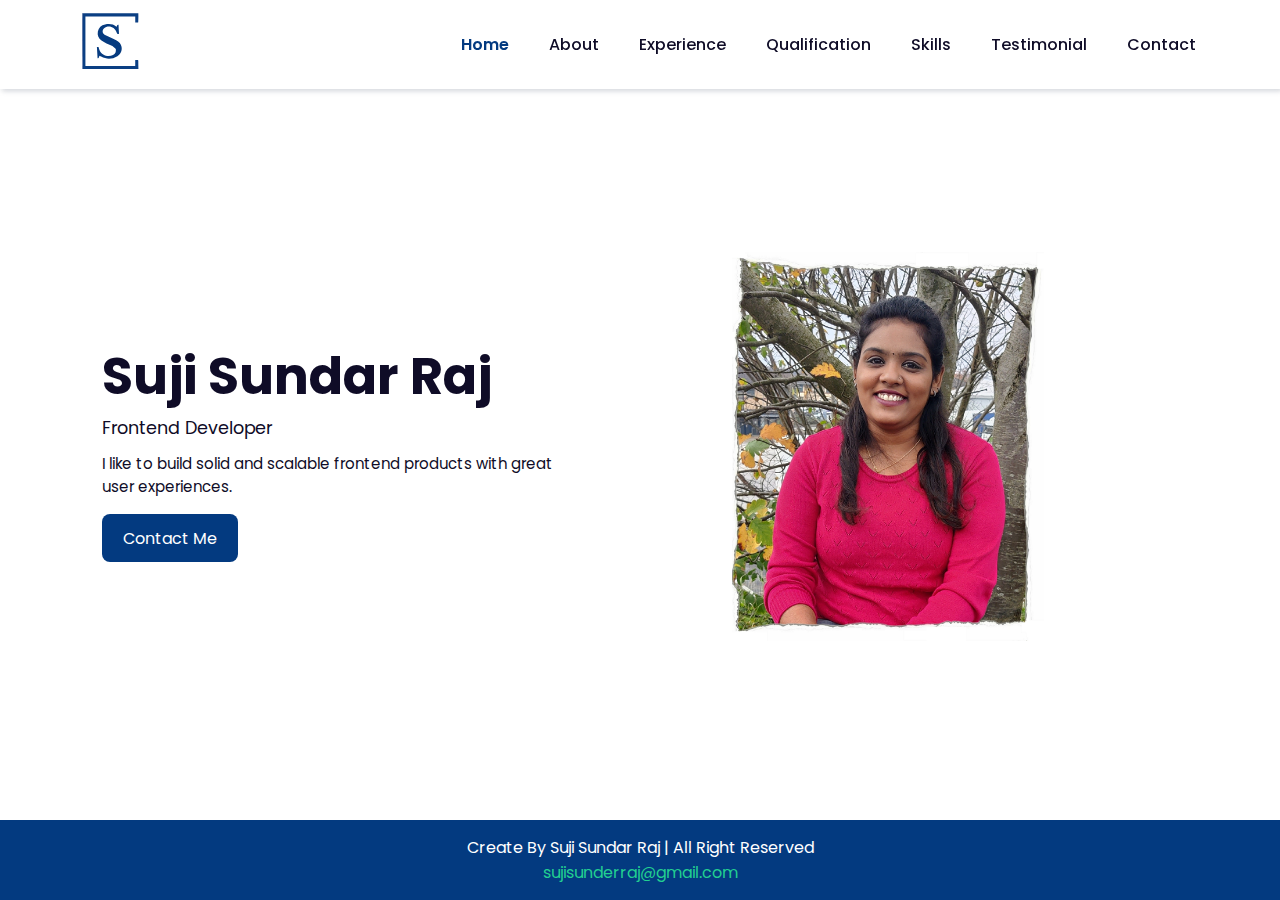
<file: index.html>
<!DOCTYPE html>
<html lang="en">
<head>
    <meta charset="UTF-8">
    <meta http-equiv="X-UA-Compatible" content="IE=edge">
    <meta name="viewport" content="width=device-width, initial-scale=1.0">
    <meta name="theme-color" content="#033a80">
    <title>Suji Sundar Raj Portfolio Website</title>
    <!-- Link To CSS -->
    <link rel="stylesheet" href="./css/style.css">
    <link rel="stylesheet" href="./css/animation.css">
    <link rel="stylesheet" href="https://cdnjs.cloudflare.com/ajax/libs/font-awesome/6.2.0/css/all.min.css" integrity="sha512-xh6O/CkQoPOWDdYTDqeRdPCVd1SpvCA9XXcUnZS2FmJNp1coAFzvtCN9BmamE+4aHK8yyUHUSCcJHgXloTyT2A==" crossorigin="anonymous" referrerpolicy="no-referrer" />
    <link rel="manifest" href="./manifest.json">
    <link rel="apple-touch-icon" href="./image/logo_svg.svg">
</head>

<body id="home">
    <!-- Navbar -->
    <header>
        <a href="./index.html">  <img src="./image/logo_svg.svg" class="logo" alt="logo"></a>
        <div class="bx bx-menu" id="menu-icon"><i class="fa fa-bars"></i> </div>
       <ul class="navbar">
            <li><a class="current_page_item" href="./index.html">Home</a></li>
            <li><a href="./about.html">About</a></li>
            <li><a href="./experience.html">Experience</a></li>
            <li><a href="./qualification.html">Qualification</a></li>
            <li><a href="./skill.html">Skills</a></li>
            <li><a href="./testimonial.html">Testimonial</a></li>
            <li><a  href="./contact.html">Contact</a></li>
        </ul>
    </header>
    <!-- Home -->
<div class="container">
    <section class="home" id="home-pg">
        <div class="home-img">
            <img src="./image/about.jpg" alt="suji">
        </div>
        <div class="home-text">
            <h1>Suji Sundar Raj</h1>
            <h2>Frontend Developer</h2>
            <p>I like to build solid and scalable frontend products with great user experiences.</p>
            <a href="./contact.html" class="btn">Contact Me</a>
        </div>
    </section>    
</div>
<!-- Footer -->
<!-- Copyright -->
<div class="copyright">
    <p>Create By Suji Sundar Raj | All Right Reserved</p>
    <p><span>sujisunderraj@gmail.com</span></p>
</div>
<!-- Link To JS -->
<script src="./js/test.js"></script>
<script src="./profilo-pwa.js"></script>
</body>

</html>
</file>
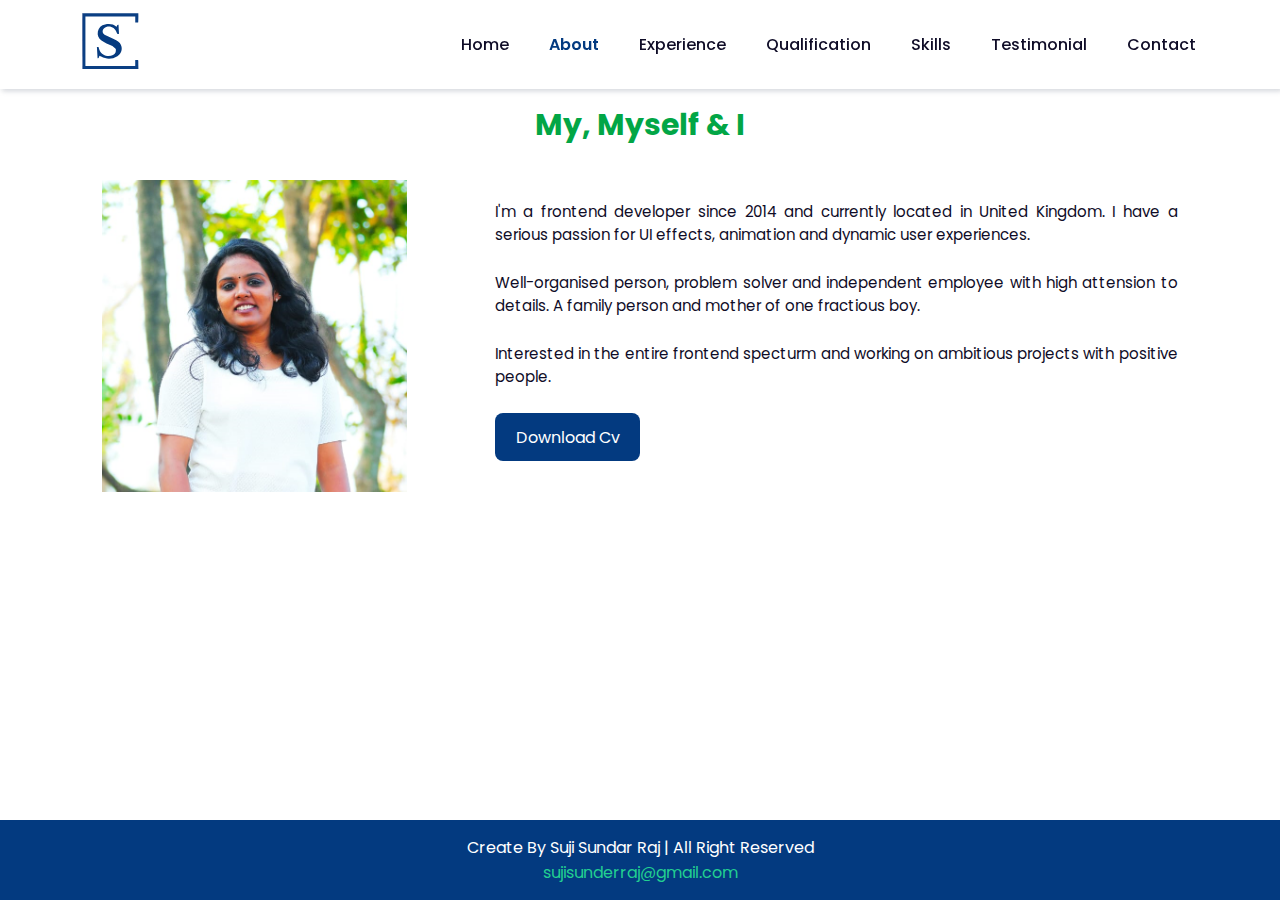
<file: about.html>
<!DOCTYPE html>
<html lang="en">
<head>
    <meta charset="UTF-8">
    <meta http-equiv="X-UA-Compatible" content="IE=edge">
    <meta name="viewport" content="width=device-width, initial-scale=1.0">
    <meta name="theme-color" content="#033a80">
    <title>Suji Sundar Raj Portfolio Website</title>
    <!-- Link To CSS -->
    <link rel="stylesheet" href="./css/style.css">
    <link rel="stylesheet" href="./css/animation.css">
    <link rel="stylesheet" href="https://cdnjs.cloudflare.com/ajax/libs/font-awesome/6.2.0/css/all.min.css" integrity="sha512-xh6O/CkQoPOWDdYTDqeRdPCVd1SpvCA9XXcUnZS2FmJNp1coAFzvtCN9BmamE+4aHK8yyUHUSCcJHgXloTyT2A==" crossorigin="anonymous" referrerpolicy="no-referrer" />
    <link rel="manifest" href="./manifest.json">
    <link rel="apple-touch-icon" href="./image/logo_svg.svg">
</head>
<body id="about">
    <!-- Navbar -->
    <header>
        <a href="./index.html">  <img src="./image/logo_svg.svg" class="logo" alt="logo"></a>
        <div class="bx bx-menu" id="menu-icon"><i class="fa fa-bars"></i> </div>
         <ul class="navbar">
            <li><a href="./index.html">Home</a></li>
            <li><a class="current_page_item" href="./about.html">About</a></li>
            <li><a href="./experience.html">Experience</a></li>
            <li><a href="./qualification.html">Qualification</a></li>
            <li><a href="./skill.html">Skills</a></li>
            <li><a href="./testimonial.html">Testimonial</a></li>
            <li><a href="./contact.html">Contact</a></li>
        </ul>
    </header>
     <!-- About -->
     <div class="container">
    <section class="about" id="about-sec">
        <div class="heading">
            <h2>My, Myself & I</h2>
        </div>
        <!-- About Content -->
        <div class="about-container">
            <div class="about-img">
                <img src="./image/img1.png" alt="about">
            </div>
            <div class="about-text">
                <p>I'm a frontend developer since 2014 and currently located in United Kingdom. I have a serious passion
                    for UI effects, animation and dynamic user experiences.</p>
                <br>
                <p>Well-organised person, problem solver and independent employee with high attension to details. A
                    family person and mother of one fractious boy.</p>
                <br>
                <p>Interested in the entire frontend specturm and working on ambitious projects with positive people.
                </p>
                <br>
                 <a href="./js/resume.pdf" onclick="downloadResume()" id="btnDownload" class="btn">Download Cv</a>
            </div>
        </div>
    </section>
 
</div>
<!-- Footer -->
<!-- Copyright -->
<div class="copyright">
    <p>Create By Suji Sundar Raj | All Right Reserved</p>
    <p><span>sujisunderraj@gmail.com</span></p>
</div>
<!-- Link To JS -->
<script src="./js/test.js"></script>
<script src="./profilo-pwa.js"></script>
</body>

</html>
</file>
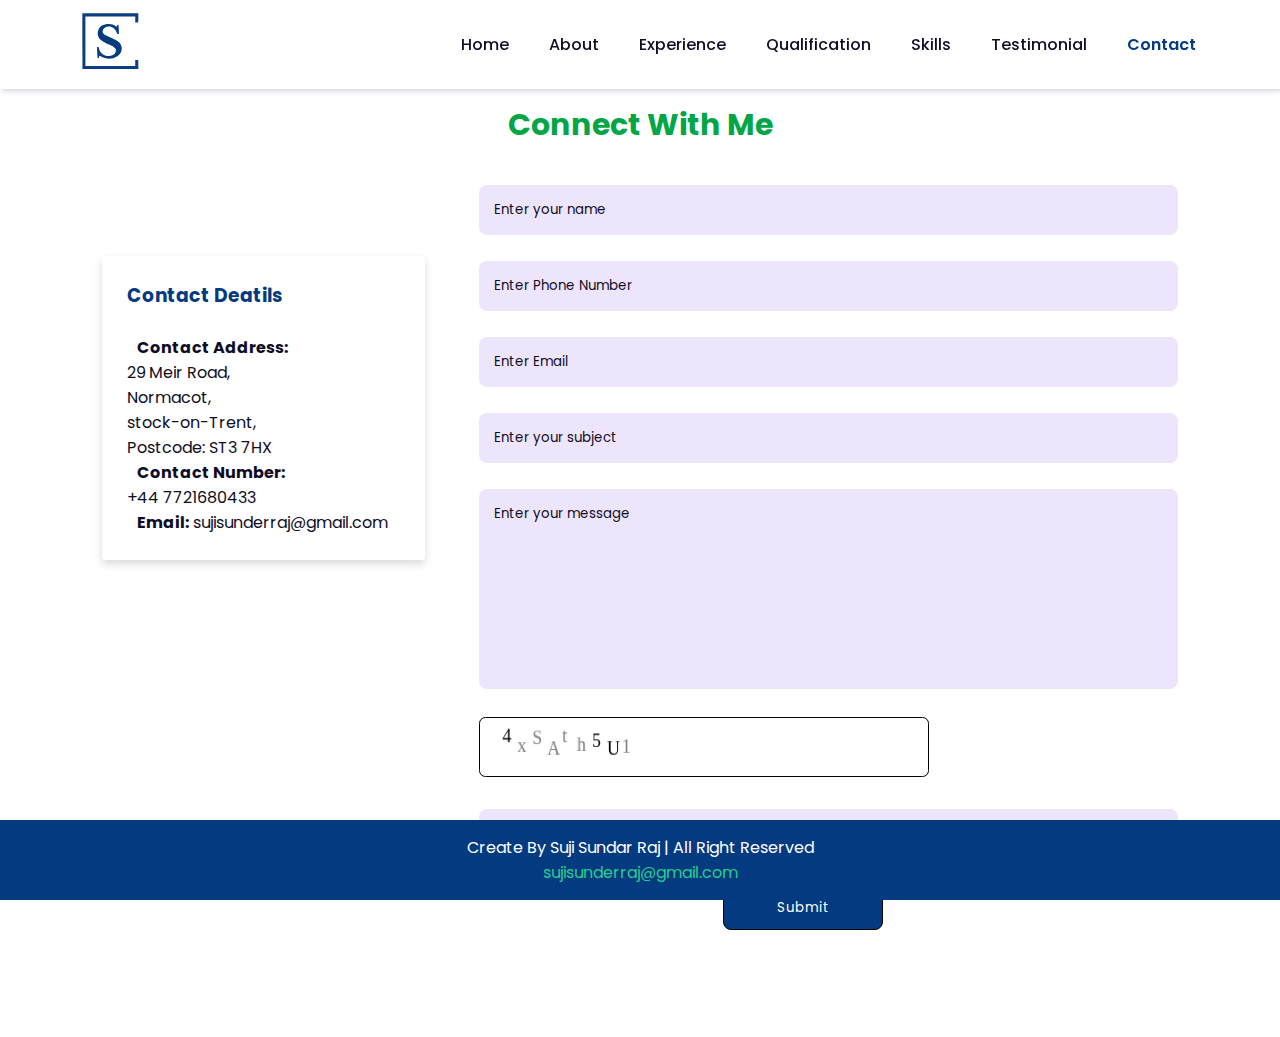
<file: contact.html>
<!DOCTYPE html>
<html lang="en">

<head>
    <meta charset="UTF-8">
    <meta http-equiv="X-UA-Compatible" content="IE=edge">
    <meta name="viewport" content="width=device-width, initial-scale=1.0">
    <meta name="theme-color" content="#033a80">
    <title>Suji Sundar Raj Portfolio Website</title>
    <!-- Link To CSS -->
    <link rel="stylesheet" href="./css/style.css">
    <link rel="stylesheet" href="./css/animation.css">
    <link rel="stylesheet" href="https://cdnjs.cloudflare.com/ajax/libs/font-awesome/6.2.0/css/all.min.css"
        integrity="sha512-xh6O/CkQoPOWDdYTDqeRdPCVd1SpvCA9XXcUnZS2FmJNp1coAFzvtCN9BmamE+4aHK8yyUHUSCcJHgXloTyT2A=="
        crossorigin="anonymous" referrerpolicy="no-referrer" />
        <link rel="manifest" href="/manifest.json">
        <link rel="apple-touch-icon" href="./image/logo_svg.svg">
</head>

<body id="home">
    <!-- Navbar -->
    <header>
        <a href="./index.html"> <img src="./image/logo_svg.svg" class="logo" alt="logo"></a>
        <div class="bx bx-menu" id="menu-icon"><i class="fa fa-bars"></i> </div>
        <ul class="navbar">
            <li><a href="./index.html">Home</a></li>
            <li><a href="./about.html">About</a></li>
            <li><a href="./experience.html">Experience</a></li>
            <li><a href="./qualification.html">Qualification</a></li>
            <li><a href="./skill.html">Skills</a></li>
            <li><a href="./testimonial.html">Testimonial</a></li>
            <li><a class="current_page_item" href="./contact.html">Contact</a></li>
        </ul>
    </header>
    <!-- Home -->
    <div class="container">
    <section class="contact" id="contact-pg">
        <div class="heading">
            <h2>Connect With Me</h2>
        </div>
        <div class="contact-sec">
              <div class="contact-address">
                <h3>Contact Deatils</h3><br>
                <div><i class="fas fa-home fa-icon"></i>
                    <span class="pdl"><b>Contact Address:</b></span>
                    <br>
                    29 Meir Road,<br>
                    Normacot,<br>
                    stock-on-Trent,<br>
                    Postcode: ST3 7HX
                </div>
                <div><i class="fas fa-phone-alt fa-icon"></i>
                    <span class="pdl"><b>Contact Number:</b></span><br>
                     +44 7721680433</div>
                <div><i class="fas fa-envelope fa-icon"></i>
                    <span class="pdl"><b>Email:</b> </span>sujisunderraj@gmail.com</div>
            </div>
            <div class="contact-form">
                <form>
                    <div class="input-group">
                        <input type="text" placeholder="Enter your name" id="your-name" onkeyup="validateName()">
                        <span id="name-requred"></span>
                    </div>

                    <div class="input-group">
                        <input type="tel" placeholder="Enter Phone Number" id="your-phone" onkeyup="validatePhone()">
                        <span id="phone-requred"></span>
                    </div>

                    <div class="input-group">
                        <input type="email" placeholder="Enter Email" id="your-email" onkeyup="validateEmail()">
                        <span id="email-requred"></span>
                    </div>

                    <div class="input-group">
                        <input type="text" placeholder="Enter your subject" id="your-subject"
                            onkeyup="validateSubject()">
                        <span id="subjectRequred"></span>
                    </div>

                    <div class="input-group">
                        <textarea rows="5" placeholder="Enter your message" id="your-message"
                            onkeyup="validateMessage()"></textarea>
                        <span id="message-requred"></span>
                    </div>
                    <!-- captcha Section -->
                    <div>
                        <div class="captchaContainer">
                            <div class="canvas-sec">
                                <canvas id="canvas" width="500" height="60"></canvas>
                            </div>
                            <div class="captchawrapper"><button id="reload-button">
                                    <i class="fa-solid fa-arrow-rotate-right"></i>
                                </button></div>
                        </div>
                        <div class="input-group">
                        <input type="text" id="user-input" placeholder="Enter the text in the image"  onkeyup="validateCaptcha()" />
                        <span id="captcha-requred"></span>
                    </div>
                    </div>
                    <div class="input-group">
                        <button class="btn contact-button" onclick="return validateSubmit()">Submit</button>
                        <span id="submit-requred"></span>
                    </div>
                </form>
                </div>
        </div>
    </section>
</div>
    <!-- Footer -->
    <!-- Copyright -->
    <div class="copyright">
        <p>Create By Suji Sundar Raj | All Right Reserved</p>
        <p><span>sujisunderraj@gmail.com</span></p>
    </div>
    <!-- Link To JS -->
    <script src="./js/test.js"></script>
    <script src="./profilo-pwa.js"></script>
</body>

</html>
</file>
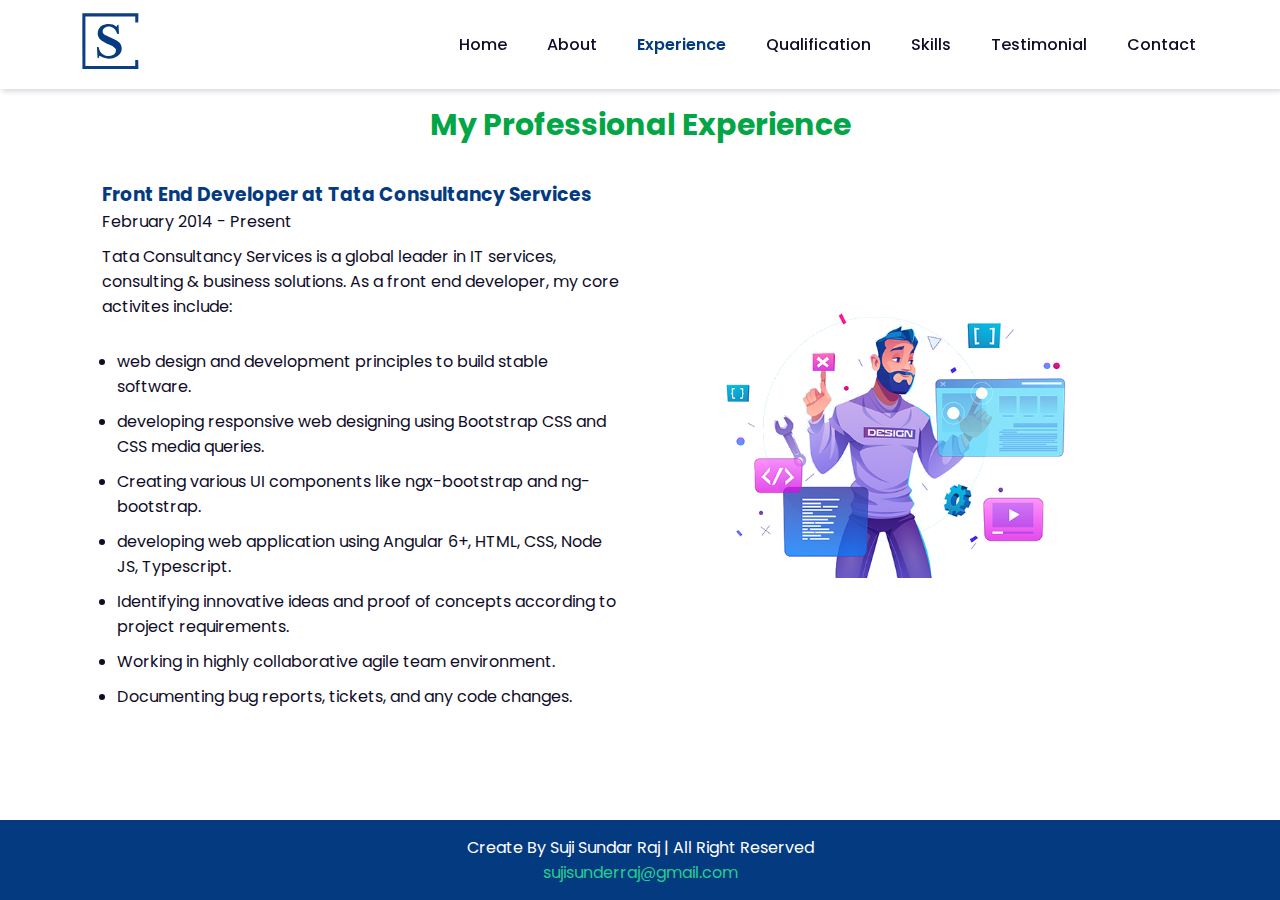
<file: experience.html>
<!DOCTYPE html>
<html lang="en">
<head>
    <meta charset="UTF-8">
    <meta http-equiv="X-UA-Compatible" content="IE=edge">
    <meta name="viewport" content="width=device-width, initial-scale=1.0">
    <meta name="theme-color" content="#033a80">
    <title>Suji Sundar Raj Portfolio Website</title>
    <!-- Link To CSS -->
    <link rel="stylesheet" href="./css/style.css">
    <link rel="stylesheet" href="./css/animation.css">
    <link rel="stylesheet" href="https://cdnjs.cloudflare.com/ajax/libs/font-awesome/6.2.0/css/all.min.css" integrity="sha512-xh6O/CkQoPOWDdYTDqeRdPCVd1SpvCA9XXcUnZS2FmJNp1coAFzvtCN9BmamE+4aHK8yyUHUSCcJHgXloTyT2A==" crossorigin="anonymous" referrerpolicy="no-referrer" />
    <link rel="manifest" href="./manifest.json">
    <link rel="apple-touch-icon" href="./image/logo_svg.svg">
</head>
<body>
    <!-- Navbar -->
    <header>
        <a href="./index.html">  <img src="./image/logo_svg.svg" class="logo" alt="logo"></a>
        <div class="bx bx-menu" id="menu-icon"><i class="fa fa-bars"></i> </div>
        <ul class="navbar">
            <li><a href="./index.html">Home</a></li>
            <li><a href="./about.html">About</a></li>
            <li><a class="current_page_item" href="./experience.html">Experience</a></li>
            <li><a href="./qualification.html">Qualification</a></li>
            <li><a href="./skill.html">Skills</a></li>
            <li><a href="./testimonial.html">Testimonial</a></li>
            <li><a href="./contact.html">Contact</a></li>
        </ul>
    </header>
    <!-- experience.html -->
    <div class="container">
    <section class="skills" id="skills">
        <div class="heading">
            <h2>My Professional Experience</h2>
        </div>
        <!-- experience.html Content -->
        <div class="skills-container">
            <div>
                <div>
                    <h3>Front End Developer at Tata Consultancy Services</h3>
                    <span>February 2014 - Present</span>
                    <br>
                    <p>Tata Consultancy Services is a global leader in IT services, consulting & business solutions. As
                        a front end developer, my core activites include: </p>
                    <br>
                    <ul>
                        <li>web design and development principles to build stable software. </li>
                        <li>developing responsive web designing using Bootstrap CSS and CSS media queries.</li>
                        <li>Creating various UI components like ngx-bootstrap and ng-bootstrap.</li>
                        <li>developing web application using Angular 6+, HTML, CSS, Node JS,
                            Typescript.
                        </li>
                        <li>Identifying innovative ideas and proof of concepts according to project requirements.</li>
                        <li>Working in highly collaborative agile team environment.</li>
                        <li>Documenting bug reports, tickets, and any code changes.</li>
                    </ul>
                </div>

            </div>
            <div class="skills-img">
                <img src="./image/exp.png" alt="">
            </div>
        </div>
    </section>    
</div>
<!-- Copyright -->
<div class="copyright">
    <p>Create By Suji Sundar Raj | All Right Reserved</p>
    <p><span>sujisunderraj@gmail.com</span></p>
</div>
<!-- Link To JS -->
<script src="./js/test.js"></script>
<script src="./profilo-pwa.js"></script>
</body>

</html>
</file>
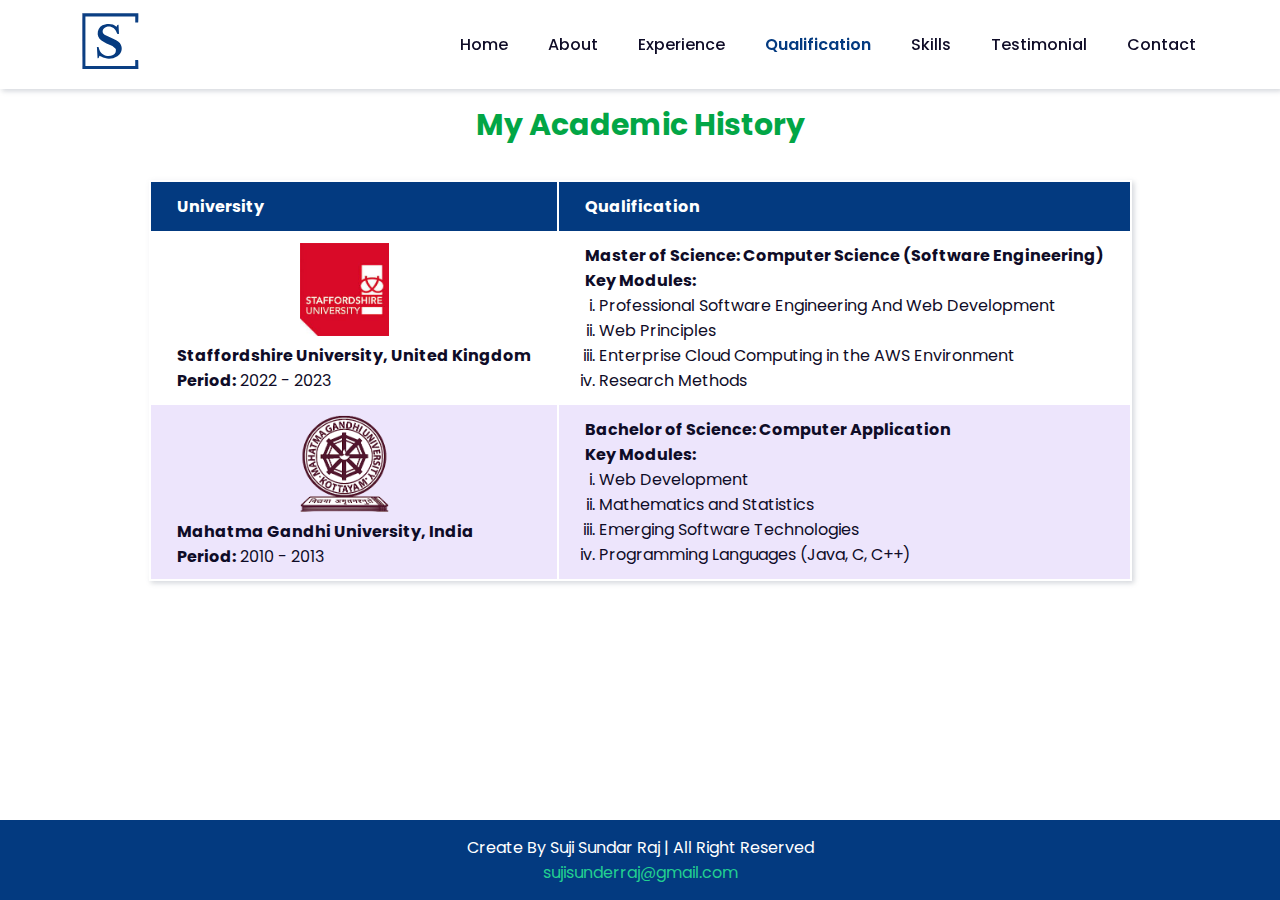
<file: qualification.html>
<!DOCTYPE html>
<html lang="en">
<head>
    <meta charset="UTF-8">
    <meta http-equiv="X-UA-Compatible" content="IE=edge">
    <meta name="viewport" content="width=device-width, initial-scale=1.0">
    <meta name="theme-color" content="#033a80">
    <title>Suji Sundar Raj Portfolio Website</title>
    <!-- Link To CSS -->
    <link rel="stylesheet" href="./css/style.css">
    <link rel="stylesheet" href="./css/animation.css">
    <link rel="stylesheet" href="https://cdnjs.cloudflare.com/ajax/libs/font-awesome/6.2.0/css/all.min.css" integrity="sha512-xh6O/CkQoPOWDdYTDqeRdPCVd1SpvCA9XXcUnZS2FmJNp1coAFzvtCN9BmamE+4aHK8yyUHUSCcJHgXloTyT2A==" crossorigin="anonymous" referrerpolicy="no-referrer" />
    <link rel="manifest" href="./manifest.json">
    <link rel="apple-touch-icon" href="./image/logo_svg.svg">
</head>
<body>
    <!-- Navbar -->
    <header>
        <a href="./index.html">  <img src="./image/logo_svg.svg" class="logo" alt="logo"></a>
        <div class="bx bx-menu" id="menu-icon"><i class="fa fa-bars"></i> </div>
        <ul class="navbar">
            <li><a href="./index.html">Home</a></li>
            <li><a href="./about.html">About</a></li>
            <li><a href="./experience.html">Experience</a></li>
            <li><a class="current_page_item" href="./qualification.html">Qualification</a></li>
            <li><a href="./skill.html">Skills</a></li>
            <li><a href="./testimonial.html">Testimonial</a></li>
            <li><a href="./contact.html">Contact</a></li>
        </ul>
    </header>
   
    <!-- table -->
    <div class="container">
    <section class="qualification" id="qualification">
        <div class="heading">
            <h2>My Academic History</h2>
        </div>
        <div class="qualification-content">

            <table id="studies">
                <tr>
                    <th>University</th>
                    <th>Qualification</th>
                </tr>
                <tr>
                    <td>
                        <div>
                            <img  class="staff_logo" src="./image/staffordshire_university_logo.jpg" alt="">
                        </div>
                        <div><b>Staffordshire University, United Kingdom</b><br>
                            <span><b>Period:</b> 2022 - 2023</span>
                        </div></td>
                    <td>
                        <div>
                           <b>Master of Science: Computer Science (Software Engineering)</b> <br>
                                                  </div>
                    <div>
                        <span><b>Key Modules:</b></span>
                        <ol type="i">
                            <li> Professional Software Engineering And Web Development</li>
                            <li> Web Principles</li>
                            <li> Enterprise Cloud Computing in the AWS Environment</li>
                            <li> Research Methods</li>
                        </ol>
                    </div></td>
                </tr>
                <tr>
                    <td>
                        <div>
                            <img  class="staff_logo" src="./image/MG_uni_logo.png" alt="">
                        </div>
                        <div> <b>Mahatma Gandhi University, India  </b> <br>                         
                           <span><b>Period:</b> 2010 - 2013</span>
                        </div>
                       </td>
                    <td>
                        <div>
                           <b>Bachelor of Science: Computer Application</b> <br>
                        </div>
                    <div>
                        <span><b>Key Modules:</b></span>
                        <ol type="i">
                            <li> Web Development</li>
                            <li> Mathematics and Statistics</li>
                            <li> Emerging Software Technologies</li>
                            <li> Programming Languages (Java, C, C++)</li>
                        </ol>
                    </div></td>
                </tr>
            </table>
        </div>
        </section>
    </div>
        <!-- Footer -->
<!-- Copyright -->
<div class="copyright">
    <p>Create By Suji Sundar Raj | All Right Reserved</p>
    <p><span>sujisunderraj@gmail.com</span></p>
</div>
<!-- Link To JS -->
<script src="./js/test.js"></script>
<script src="./profilo-pwa.js"></script>
        </body>

</html>
</file>
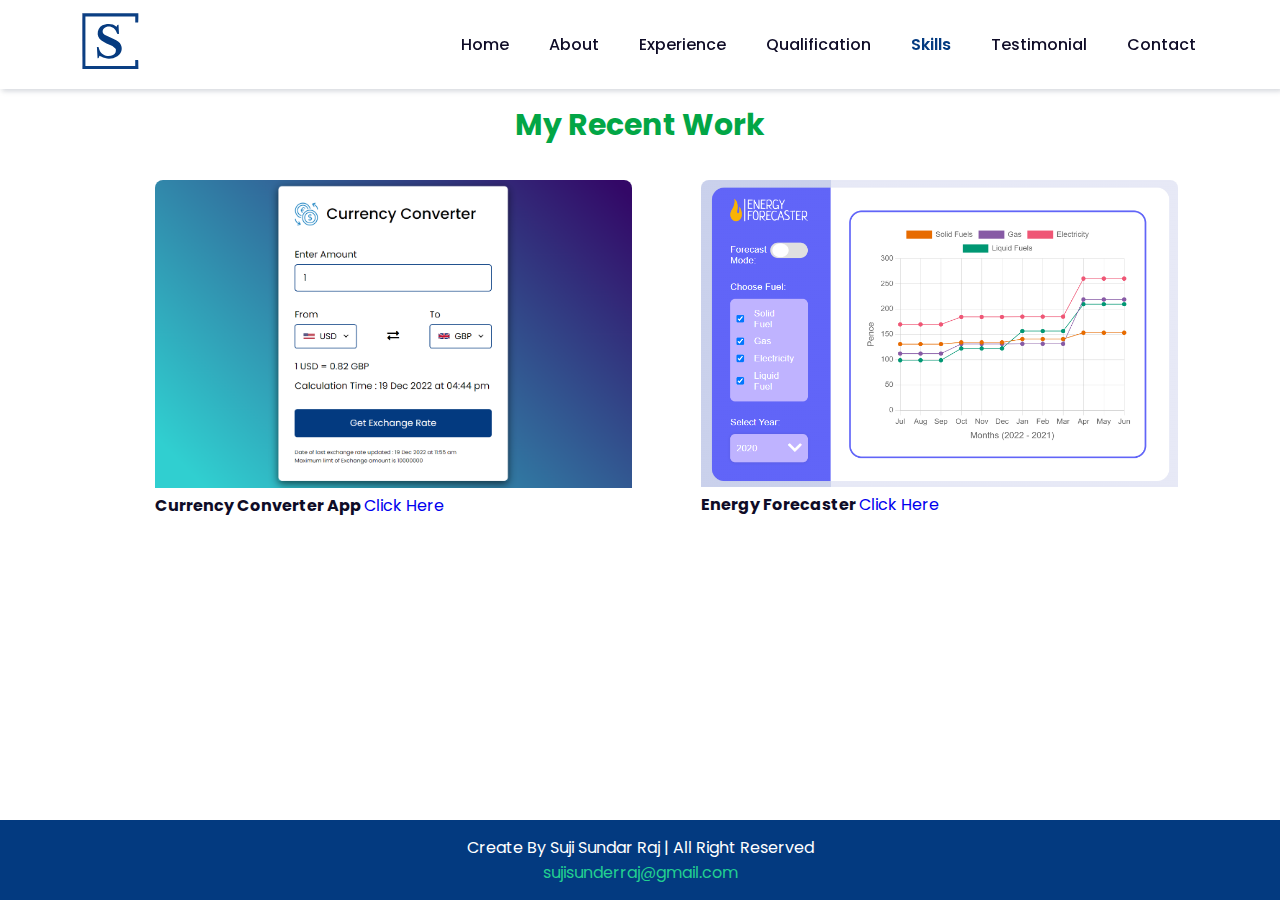
<file: skill.html>
<!DOCTYPE html>
<html lang="en">

<head>
    <meta charset="UTF-8">
    <meta http-equiv="X-UA-Compatible" content="IE=edge">
    <meta name="viewport" content="width=device-width, initial-scale=1.0">
    <meta name="theme-color" content="#033a80">
    <title>Suji Sundar Raj Portfolio Website</title>
    <!-- Link To CSS -->
    <link rel="stylesheet" href="./css/style.css">
    <link rel="stylesheet" href="./css/animation.css">
    <link rel="stylesheet" href="https://cdnjs.cloudflare.com/ajax/libs/font-awesome/6.2.0/css/all.min.css"
        integrity="sha512-xh6O/CkQoPOWDdYTDqeRdPCVd1SpvCA9XXcUnZS2FmJNp1coAFzvtCN9BmamE+4aHK8yyUHUSCcJHgXloTyT2A=="
        crossorigin="anonymous" referrerpolicy="no-referrer" />
    <link rel="manifest" href="./manifest.json">
    <link rel="apple-touch-icon" href="./image/logo_svg.svg">
</head>

<body>
    <!-- Navbar -->
    <header>
        <a href="./index.html"> <img src="./image/logo_svg.svg" class="logo" alt="logo"></a>
        <div class="bx bx-menu" id="menu-icon"><i class="fa fa-bars"></i> </div>
        <ul class="navbar">
            <li><a href="./index.html">Home</a></li>
            <li><a href="./about.html">About</a></li>
            <li><a href="./experience.html">Experience</a></li>
            <li><a href="./qualification.html">Qualification</a></li>
            <li><a class="current_page_item" href="./skill.html">Skills</a></li>
            <li><a href="./testimonial.html">Testimonial</a></li>
            <li><a href="./contact.html">Contact</a></li>
        </ul>
    </header>
    <!-- Portfolio -->
    <div class="container">
        <section class="portfolio" id="portfolio">
            <div class="heading">
                <h2>My Recent Work</h2>
            </div>
            <div class="portfolio-content">
                <div>
                    <div class="portfolio-img">
                        <img src="./image/currency-converter.png" alt="">
                        <div class="skill-txt"><b>Currency Converter App </b><a
                            href="./Currency Converter/currency-converter.html" class="" target="_blank">Click Here</a>
                    </div>
                    </div>
                   
                </div>
                <div>
                    <div class="portfolio-img">
                        <img src="./image/forecaster.png" alt="">
                        <div class="skill-txt"><b>Energy Forecaster </b> <a href="./Forecaster/forecaster.html" class=""
                            target="_blank">Click Here</a>
                    </div>
                    </div>
                   
                </div>
            </div>
        </section>
    </div>
    <!-- Footer -->
    <!-- Copyright -->
    <div class="copyright">
        <p>Create By Suji Sundar Raj | All Right Reserved</p>
        <p><span>sujisunderraj@gmail.com</span></p>
    </div>
    <!-- Link To JS -->
    <script src="./js/test.js"></script>
    <script src="./profilo-pwa.js"></script>
</body>

</html>
</file>
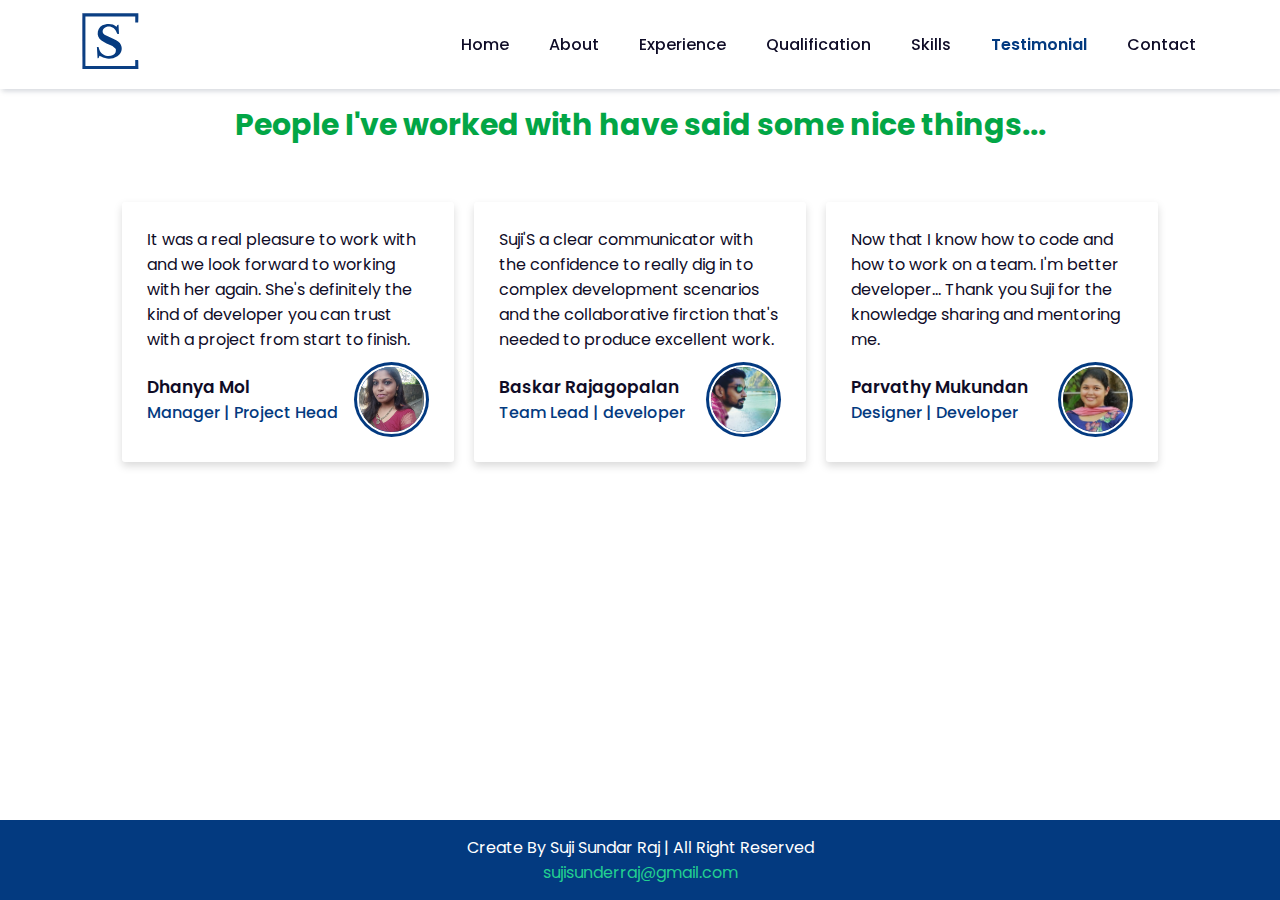
<file: testimonial.html>
<!DOCTYPE html>
<html lang="en">
<head>
    <meta charset="UTF-8">
    <meta http-equiv="X-UA-Compatible" content="IE=edge">
    <meta name="viewport" content="width=device-width, initial-scale=1.0">
    <meta name="theme-color" content="#033a80">
    <title>Suji Sundar Raj Portfolio Website</title>
    <!-- Link To CSS -->
    <link rel="stylesheet" href="./css/style.css">
    <link rel="stylesheet" href="./css/animation.css">
    <link rel="stylesheet" href="https://cdnjs.cloudflare.com/ajax/libs/font-awesome/6.2.0/css/all.min.css" integrity="sha512-xh6O/CkQoPOWDdYTDqeRdPCVd1SpvCA9XXcUnZS2FmJNp1coAFzvtCN9BmamE+4aHK8yyUHUSCcJHgXloTyT2A==" crossorigin="anonymous" referrerpolicy="no-referrer" />
    <link rel="manifest" href="./manifest.json">
    <link rel="apple-touch-icon" href="./image/logo_svg.svg">
</head>
<body>
    <!-- Navbar -->
    <header>
        <a href="./index.html">  <img src="./image/logo_svg.svg" class="logo" alt="logo"></a>
        <div class="bx bx-menu" id="menu-icon"><i class="fa fa-bars"></i> </div>
        <ul class="navbar">
            <li><a href="./index.html">Home</a></li>
            <li><a href="./about.html">About</a></li>
            <li><a href="./experience.html">Experience</a></li>
            <li><a href="./qualification.html">Qualification</a></li>
            <li><a href="./skill.html">Skills</a></li>
            <li><a class="current_page_item" href="./testimonial.html">Testimonial</a></li>
            <li><a href="./contact.html">Contact</a></li>
        </ul>
    </header>
<!--Testimonial-->
<div class="container">
<section class="portfolio" id="Testimonial">
    <div class="heading">
        <h2>People I've worked with have said some nice things...</h2>
    </div>
    <div class="testimonial">
        <div class="wrapper">
            <div class="box">
                <i class="fas fa-quote-left quote"></i>
                <p>It was a real pleasure to work with and we look forward to working with her again. She's definitely
                    the kind of developer you can trust with a project from start to finish.</p>
                <div class="content">
                    <div class="info">
                        <div class="name">Dhanya Mol</div>
                        <div class="job">Manager | Project Head</div>
                    </div>
                    <div class="image">
                        <img src="./image/dhanya.jpg" alt="">
                    </div>
                </div>
            </div>
            <div class="box">
                <i class="fas fa-quote-left quote"></i>
                <p>Suji'S a clear communicator with the confidence to really dig in to complex development
                    scenarios and the collaborative firction that's needed to produce excellent work.</p>
                <div class="content">
                    <div class="info">
                        <div class="name">Baskar Rajagopalan</div>
                        <div class="job">Team Lead | developer</div>
                    </div>
                    <div class="image">
                        <img src="./image/Basu.jpg" alt="">
                    </div>
                </div>
            </div>
            <div class="box">
                <i class="fas fa-quote-left  quote"></i>
                <p>Now that I know how to code and how to work on a team. I'm better developer...
                    Thank you Suji for the knowledge sharing and mentoring me.</p>
                <div class="content">
                    <div class="info">
                        <div class="name">Parvathy Mukundan</div>
                        <div class="job">Designer | Developer</div>
                    </div>
                    <div class="image">
                        <img src="./image/Paru.jpg" alt="">
                    </div>
                </div>
            </div>
        </div>
    </div>
</section>
</div>
<!-- Footer -->
<!-- Copyright -->
<div class="copyright">
    <p>Create By Suji Sundar Raj | All Right Reserved</p>
    <p><span>sujisunderraj@gmail.com</span></p>
</div>

<!-- Link To JS -->
<script src="./js/test.js"></script>
<script src="./profilo-pwa.js"></script>
</body>

</html>
</file>
<file: css/style.css>
/* Google Fonts */
@import url("https://fonts.googleapis.com/css2?family=Poppins:wght@200;300;400;500;600;700&display=swap");
* {
  margin: 0;
  padding: 0;
  box-sizing: border-box;
  text-decoration: none;
  scroll-behavior: smooth;
  scroll-padding-top: 2rem;
  font-family: "Poppins", sans-serif;
}
:root {
  --main-color: #033a80;
  --bg-color: #fff;
  --text-color: #0f0c27;
  --hover: #033a80;
 
  --big-font: 3.2rem;
  --medium-font: 1.8rem;
  --p-font: 0.941rem;
}
.logo{
  width: 90px;
  /* padding-left: 15px; */
}
section {
  padding: 8%;
}
body.active {
  --text-color: #fff;
  --bg-color: #0f0c27;
}
body {
  background: var(--bg-color);
  color: var(--text-color);
}
*::selection {
  color: var(--bg-color);
  background: var(--main-color);
}
.heading {
  text-align: center;
}
.heading h2 {
  font-size: 30px;
  color: rgb(2, 166, 70);
}
 
.heading span {
  font-size: var(--p-font);
  color: rgb(2, 166, 70);
}
header {
  position: fixed;
  width: 100%;
  top: 0;
  right: 0;
  z-index: 1000;
  display: flex;
  align-items: center;
  justify-content: space-between;
  background: var(--bg-color);
  padding: 13px 5%;
  transition: 0.2s;
  box-shadow: -3px -3px 7px #ffffff73,
				2px 2px 5px rgba(94, 104, 121, 0.288);
}
header.shadow {
  box-shadow: 0 0 4px rgb(14 55 54 / 15%);
}
.navbar {
  display: flex;
  list-style: none;
}
.navbar a {
  font-size: 1rem;
  padding: 10px 20px;
  color: var(--text-color);
  font-weight: 500;
}
.navbar a:hover {
  color: var(--hover);
}
.current_page_item {
  color: var(--hover) !important;
  font-weight: 600 !important;
}
#menu-icon {
  font-size: 24px;
  cursor: pointer;
  z-index: 10001;
  display: none;
}
.home {
  position: relative;
  width: 100%;
  min-height: 100vh;
  display: flex;
  align-items: center;
  gap: 1rem;
}
.home-img {
  order: 3;
  padding-left: 12%;
}
.home-img img {
  width: 70%;
}
.home-text span {
  font-size: var(--medium-font);
  font-weight: 500;
}
.home-text h1 {
  font-size: var(--big-font);
}
.home-text h2 {
  font-size: 1.1rem;
  font-weight: 400;
}
.home-text p {
  font-size: var(--p-font);
  font-weight: 400;
  margin: 0.7rem 0 1rem;
}
.btn {
  display: inline-block;
  background: var(--main-color);
  color: #fff;
  padding: 0.7rem 1.3rem;
  border-radius: 0.5rem;
}
.btn:hover {
  background: var(--hover);
}

/*---about me page ----*/
.about-container {
  display: flex;
  flex-direction: row;
  gap: 1rem;
  margin-top: 2rem;
} 
.about-img img {
  width: 81%;
}
.about-text{
  padding-top: 20px;
}
.about-text p {
  font-size: var(--p-font);
  font-weight: 400;
  text-align: justify;
}
/*skills and exp */
.skills-container {
  display: grid;
  grid-template-columns: repeat(2, 1fr);
  align-items: center;
  gap: 2rem;
  margin-top: 2rem;
}
.skill-txt{
  margin-top: 5px;
}
.skills-container li{
  padding: 5px 0px;
}
.skills-container ul{
  padding-left: 15px;
}
.skills-container p{
  padding-top: 10px;
}
.skills-img img {
  width: 80%;
  padding-left: 4rem;
  object-position: center;
}
/*qualification*/
.qualification-content {
  display: grid;
  grid-template-columns: repeat(auto-fit, minmax(200px, auto));
  justify-content: center;
  gap: 1rem;
  margin-top: 2rem;
}
.qualification-content .staff_logo{
  width: 25%;
  margin: 0% 35%;
}
#studies{
  transition: 0.2s;
  box-shadow: -3px -3px 7px #ffffff73,
				2px 2px 5px rgba(94, 104, 121, 0.288);
}
#studies td, #studies th {
  padding: 10px 26px;
}

#studies ol{
  padding-left: 14px;
}
#studies tr:nth-child(odd){background-color: hsla(260, 100%, 44%, 0.1);}

#studies th {
  padding-top: 12px;
  padding-bottom: 12px;
  text-align: left;
  background-color: #033a80;
  color: white;
}
/*testimonial*/
.testimonial{
  margin-top: 5%;
}
.wrapper{
  max-width: 1200px;
  margin: auto;
  padding: 0 20px;
  display: flex;
  flex-wrap: wrap;
  align-items: center;
  justify-content: space-between;
}
.wrapper .box{
  background: #fff;
  width: calc(33% - 10px);
  padding: 25px;
  border-radius: 3px;
  box-shadow: 0px 4px 8px rgba(0,0,0,0.15);
}
.wrapper .box i.quote{
  font-size: 20px;
  color: var(--main-color);
}
.wrapper .box .content{
  display: flex;
  flex-wrap: wrap;
  align-items: center;
  justify-content: space-between;
  padding-top: 10px;
}
.box .info .name{
  font-weight: 600;
  font-size: 17px;
}
.box .info .job{
  font-size: 16px;
  font-weight: 500;
  color: var(--main-color);
}
.box .content .image{
  height: 75px;
  width: 75px;
  padding: 3px;
  background: var(--main-color);
  border-radius: 50%;
}
.content .image img{
  height: 100%;
  width: 100%;
  object-fit: cover;
  border-radius: 50%;
  border: 2px solid #fff;
}
.box:hover .content .image img{
  border-color: #fff;
}
/*profilo*/
.portfolio-content {
  display: grid;
  grid-template-columns: repeat(auto-fit, minmax(280px, auto));
  gap: 1rem;
  margin-top: 2rem;
}
.portfolio-img {
  overflow: hidden;
  border-radius: 0.5rem;
  width: 90%;
    margin: 0% 10%;
}
.portfolio-img img {
  width: 100%;
  display: block;
}
.portfolio-img img:hover {
  transform: scale(1.1);
  transition: 1s;
}
.contact-sec{
display: flex;
width: 100%;
}
h3{
  color: #033a80;
}
.contact-address{  
  width: 30%;
  height: 10%;
  margin-top: 10%;
  margin-right: 5%;
  background: #fff;
  padding: 25px;
  border-radius: 3px;
  box-shadow: 0px 4px 8px rgba(0,0,0,0.15);
  overflow-wrap: break-word;
}
.contact-address .pdl{  
padding-left: 10px;
}

.contact-form {
  display: grid;
  place-items: center;
  margin-top: 2rem;
  width: 65%;
}
.contact-form form {
  display: flex;
  flex-direction: column;
 width: 100%;
}
.input-group {
  /* width: 100%; */
  align-items: center;
  margin: 5px 0;
  position: relative;
}
.input-group span{
  font-size: 14px;
  position: absolute;
  bottom: 30px;
  right: 15px;
  color: red;
}
#submit-requred{
  width: 100%;
  flex-direction: row-reverse;
  margin: -12px;
  color: red;
}
.input-group span i{
  font-size: 20px;
  color: green;
  padding-left: 5px;
}
.wordCount{
  color: green !important;
} 
form input,
textarea {
  padding: 15px;
  border-radius: 0.5rem;
  width: 100%;
  border: none;
  outline: none;
  background: hsla(260, 100%, 44%, 0.1);
  margin-bottom: 1rem;
  color: var(--text-color);
}
form input::placeholder,
textarea::placeholder {
  color: var(--text-color);
}
form textarea {
  resize: none;
  height: 200px;
}
.contact-button {
  width: 160px;
  cursor: pointer;
  border: 1px solid #000;
  background: var(--main-color);
  color: #fff;
  justify-content: center;
  letter-spacing: 1px;
  margin-left: 35%;
}
.contact-button:hover {
  background: var(--hover);
}

/* canvas{
 width: 90%;
 height: 30%;
} */
.captchaContainer {
  display: flex;
  width: 100%;
}
.canvas-sec{
  width: 82%;
  padding-bottom: 20px;
  padding-right: 20px;
}
.captchawrapper {
  padding: 12px 0px;
}
canvas {
  border: 1px solid #000000;
  border-radius: 0.4em;
  width: 450px;
  height: 60px;
}
button#reload-button {
  font-size: 26px;
  width: 4.6em;
  background-color: #033a80;
  border: none;
  border-radius: 0.4em;
  color: #ffffff;
}
.captchawrapper input[type="text"] {
  font-family: "Roboto Mono", monospace;
  font-size: 1.05em;
  width: 100%;
  padding: 1em 0.7em;
  border: 1px solid #000000;
  border-radius: 0.4em;
}
button#submit-button {
  width: 100%;
  background-color: hsla(260, 100%, 44%, 0.1);
  color: #ffffff;
  font-size: 1.5em;
  border: none;
  margin-top: 1em;
  padding: 0.8em 0;
  border-radius: 0.4em;
  font-family: "Roboto Mono", monospace;
}

/*footer*/
.copyright {
  font-size: 16px;
  position: fixed;
  left: 0;
  bottom: 0;
  width: 100%;
  text-align: center;
  padding: 15px;
  background: var(--main-color);
  text-align: center;
  color: #fff;
}
.copyright span{
   font-size: 16px;
  color: #22cf91;
}

@media (max-width: 950px)  {
  canvas{
    width: 250px;
    height: 50px;
  }
.contact-form{
  overflow-x: scroll;
}
}
/* Making Responsive */
@media (max-width: 1045px) {
  .wrapper .box{
    width: calc(50% - 10px);
    margin: 10px 0;
  }
}

@media (max-width: 500px) {
  .home{
flex-direction: column;
  }
  .contact-sec{
    flex-direction: column;;
  }
  .contact-address{
    width: auto;
  }
  .contact-form{
    width: auto;
  }
}
@media (max-width: 991px) {
  header {
    padding: 18px 4%;
  }
  .logo{
    padding-left: 0px;
  }
  section {
    padding: 15% 6%;
  }
}
@media (max-width: 881px) {
  .navbar a {
    font-size: 1rem;
    padding: 10px;
  }
  .logo {
    width: 50px;
  }
  :root {
    --big-font: 2.7rem;
    --medium-font: 1.4rem;
  }
}
@media (max-width: 700px) {
  :root {
    --big-font: 2.4rem;
    --medium-font: 1.2rem;
  }
  header {
    padding: 11px 4%;
  }
  #menu-icon {
    display: initial;
    color: var(--text-color);
  }
  header .navbar {
    position: absolute;
    top: -500px;
    left: 0;
    right: 0;
    display: flex;
    flex-direction: column;
    background: var(--bg-color);
    box-shadow: 0 4px 4px rgb(0 0 0 / 10%);
    transition: 0.2s ease;
    text-align: center;
  }
  .navbar.active {
    top: 100%;
  }
  .navbar a {
    padding: 1.2rem;
    display: block;
    background: var(--bg-color);
  }
  .scroll-down {
    display: none;
  }
  .home {
    grid-template-columns: 0.5fr 3fr;
  }
  .home-text {
    grid-column: 1/3;
    padding-left: 1.4rem;
  }
  .home-img {
    order: initial;
  }
  .about-container {
    flex-direction: column;
  }
  .about-img {
    display: flex;
    justify-content: center;
  }
  .wrapper .box{
    width: 100%;
  }
  .skills-container {
    grid-template-columns: 1fr;
  }
  .qualification-content {
    overflow-x: scroll;
  }
 
  .skills-img img {
    padding-left: 0;
  }
  .skills-img {
    padding-top: 2rem;
    display: flex;
    justify-content: center;
  }
  .contact-form form {
    width: 100%;
}
#submit-requred {
  bottom: -30px;
}
  .contact-button{
    margin-left: 25%;
  }
  .copyright{
    position: relative;
  }
}
@media (max-width: 400px) {
section {
  padding: 15% 6%;
}
}
@media (max-width: 340px) {
  :root {
    --big-font: 1.7rem;
    --medium-font: 1.1rem;
  }
  .home-text span {
    font-size: 1rem;
  }
  .home-text h2 {
    font-size: 0.9rem;
    font-weight: 500;
  }
  .information .info-box span {
    font-size: 1rem;
  }
  .portfolio-content {
    grid-template-columns: repeat(auto-fit, minmax(200px, auto));
  }
  .contact-button{
    margin-left: 25%;
  }
  section {
    padding: 30% 6%;
  }
}
</file>
<file: css/animation.css>
.container{
  animation:  transitionIn 0.75s;
}

@keyframes transitionIn {
  from{
    opacity: 0;
    transform: rotateX(-10deg);
  }

  to{
    opacity: 1;
    transform: rotateX(0);
  }
}
</file>
